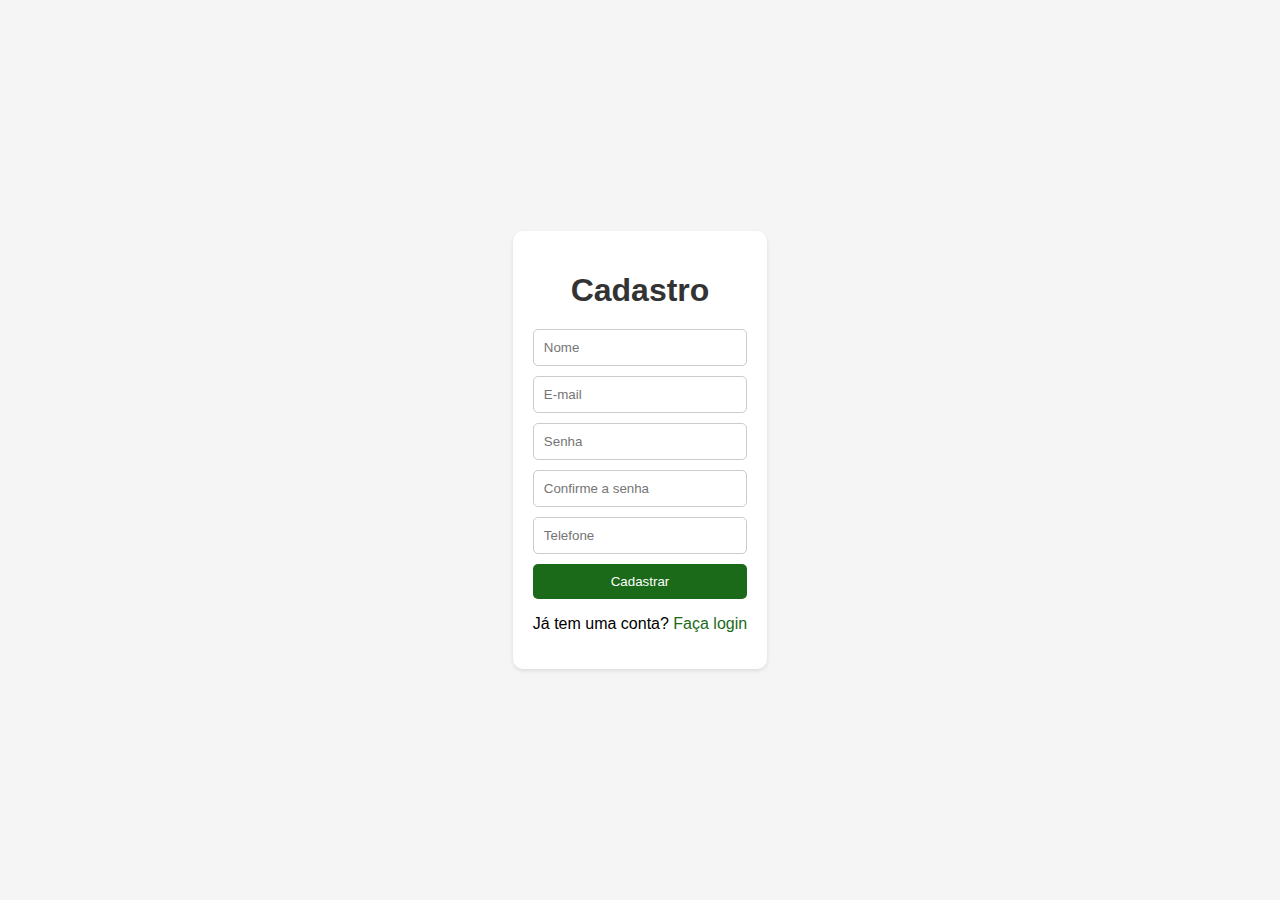
<file: cadastro.html>
<!DOCTYPE html>
<html lang="en">
<head>
    <meta charset="UTF-8">
    <meta name="viewport" content="width=device-width, initial-scale=1.0">
    <link rel="stylesheet" href="styles.css">
    <title>Página de Cadastro</title>
</head>
<body>
    <div class="container">
        <h1>Cadastro</h1>
        <form action="login.html">
            <input type="text" placeholder="Nome" required>
            <input type="email" placeholder="E-mail" required>
            <input type="password" placeholder="Senha" required>
            <input type="password" placeholder="Confirme a senha" required>
            <input type="tel" placeholder="Telefone" required>
            <button type="submit">Cadastrar</button>
        </form>
        <p>Já tem uma conta? <a href="login.html">Faça login</a></p>
    </div>
</body>
</html>
</file>
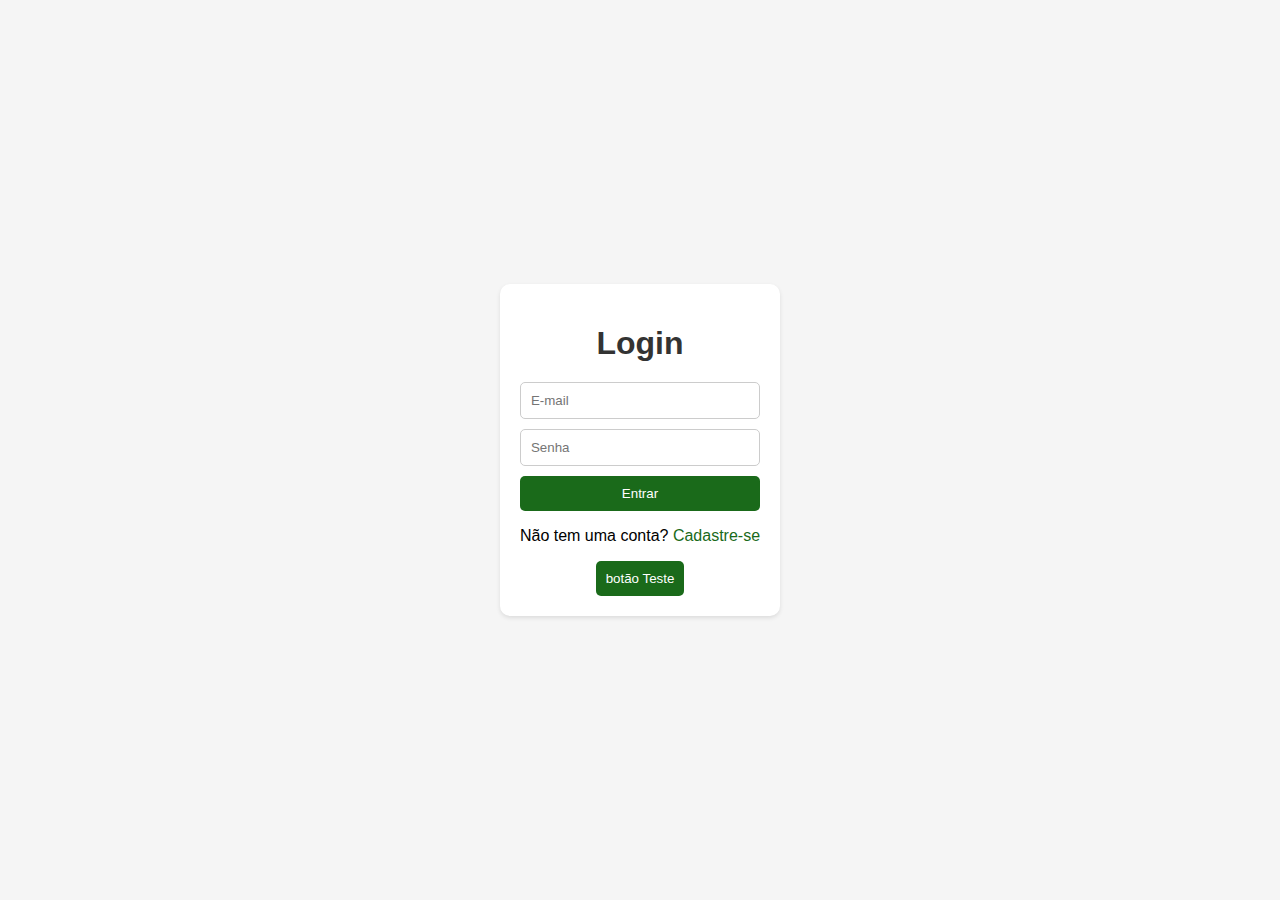
<file: login.html>
<!DOCTYPE html>
<html lang="en">
<head>
    <meta charset="UTF-8">
    <meta name="viewport" content="width=device-width, initial-scale=1.0">
    <link rel="stylesheet" href="styles.css">
    <title>Página de Login</title>
</head>
<body>
    <div class="container">
        <h1>Login</h1>
        <form action="index.html">
            <input type="email" placeholder="E-mail" required>
            <input type="password" placeholder="Senha" required>
            <button type="submit">Entrar</button>
        </form>
        <p>Não tem uma conta? <a href="cadastro.html">Cadastre-se</a></p>
        <button class="direct-access-button" onclick="window.location.href='index.html'">botão Teste</button>
    </div>
</body>
</html>
</file>
<file: styles.css>
/* Estilo base */
body {
    font-family: Arial, sans-serif;
    background-color: #f5f5f5;
    display: flex;
    justify-content: center;
    align-items: center;
    height: 100vh;
    margin: 0;
}

.container {
    background-color: #fff;
    padding: 20px;
    border-radius: 10px;
    box-shadow: 0 2px 4px rgba(0, 0, 0, 0.1);
    text-align: center;
}

h1 {
    color: #333;
    margin-bottom: 20px;
}

form {
    display: flex;
    flex-direction: column;
}

input {
    padding: 10px;
    margin-bottom: 10px;
    border: 1px solid #ccc;
    border-radius: 5px;
}

button {
    background-color: #1a6a1a;
    color: #fff;
    border: none;
    border-radius: 5px;
    padding: 10px;
    cursor: pointer;
}

a {
    color: #1a6a1a;
    text-decoration: none;
}

a:hover {
    text-decoration: underline;
}
</file>
